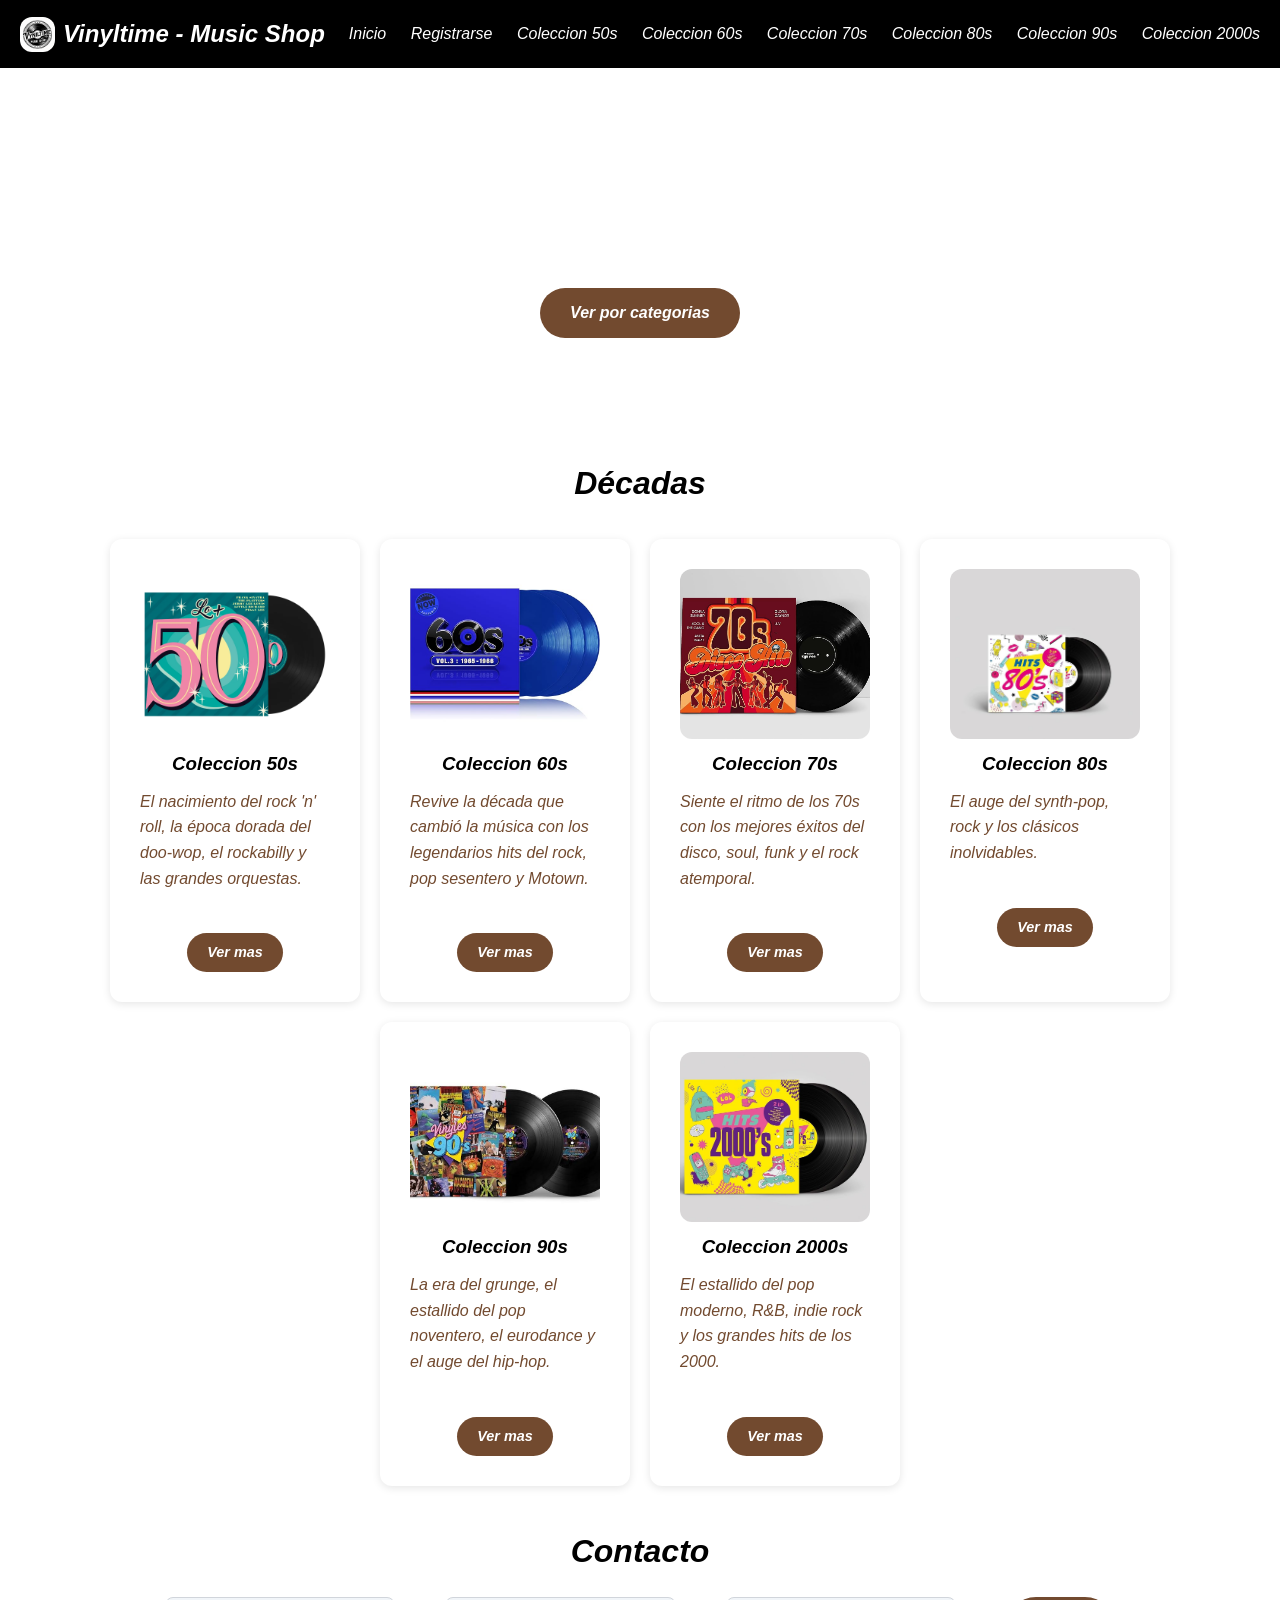
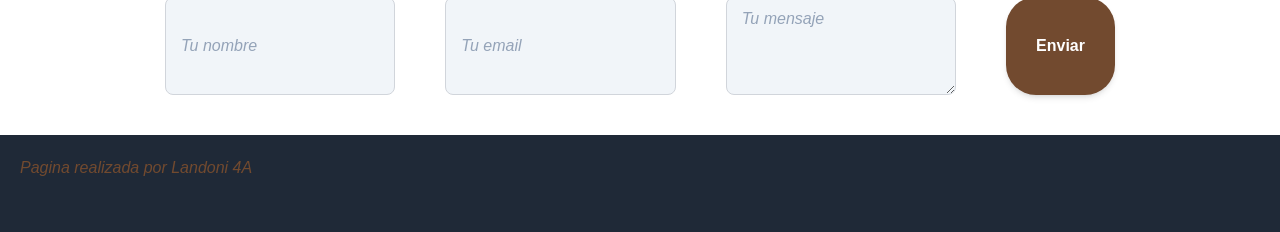
<file: index.html>
<!DOCTYPE html>
<html lang="es">
<head>
    <meta charset="UTF-8">
    <meta name="viewport" content="width=device-width, initial-scale=1.0">
    <title>Vinyltime - Music Shop</title>
    <link rel="stylesheet" href="Styles.css">
</head>
<body>

    <header class="header">
        <h1><img src="img/logo.jpg" alt="Logo"> Vinyltime - Music Shop</h1>
        <input type="checkbox" id="menu-toggle">
        <label for="menu-toggle" class="menu-icon">&#9776;</label>
        <nav class="nav">
            <a href="index.html">Inicio</a>
            <a href="Registrarse.html">Registrarse</a>
            <a href="Coleccion 50s.html">Coleccion 50s</a>
            <a href="Coleccion 60s.html">Coleccion 60s</a>
            <a href="Coleccion 70s.html">Coleccion 70s</a>
            <a href="Coleccion 80s.html">Coleccion 80s</a>
            <a href="Coleccion 90s.html">Coleccion 90s</a>
            <a href="Coleccion 2000s.html">Coleccion 2000s</a>
        </nav>
    </header>

    <section class="hero">
        <h2>Vinyltime</h2>
        <p>Tienda de vinilos. Musica a todas horas, sin importar el formato.</p>
        <a href="#servicios" class="btn">Ver por categorias</a>
    </section>

    <section class="servicios" id="servicios">
        <h2>Décadas</h2>
        <div class="tarjetas">
            <div class="tarjeta">
                <img src="img/50s.jpg" alt="Coleccion 50s">
                <h3>Coleccion 50s</h3>
                <p>El nacimiento del rock 'n' roll, la época dorada del doo-wop, el rockabilly y las grandes orquestas.</p>
                <a href="Coleccion 50s.html" class="btn" style="margin-top:10px; padding: 8px 20px; font-size: 0.9rem;">Ver mas</a>
            </div>
            <div class="tarjeta">
                <img src="img/60s.jpg" alt="Coleccion 60s">
                <h3>Coleccion 60s</h3>
                <p>Revive la década que cambió la música con los legendarios hits del rock, pop sesentero y Motown.</p>
                <a href="Coleccion 60s.html" class="btn" style="margin-top:10px; padding: 8px 20px; font-size: 0.9rem;">Ver mas</a>
            </div>
            <div class="tarjeta">
                <img src="img/70s.jpg" alt="Coleccion 70s">
                <h3>Coleccion 70s</h3>
                <p>Siente el ritmo de los 70s con los mejores éxitos del disco, soul, funk y el rock atemporal.</p>
                <a href="Coleccion 70s.html" class="btn" style="margin-top:10px; padding: 8px 20px; font-size: 0.9rem;">Ver mas</a>
            </div>
            <div class="tarjeta">
                <img src="img/80s.jpg" alt=Coleccion 80s">
                <h3>Coleccion 80s</h3>
                <p>El auge del synth-pop, rock y los clásicos inolvidables.</p>
                <a href="Coleccion 80s.html" class="btn" style="margin-top:10px; padding: 8px 20px; font-size: 0.9rem;">Ver mas</a>
            </div>
            <div class="tarjeta">
                <img src="img/90s.jpg" alt="Coleccion 90s">
                <h3>Coleccion 90s</h3>
                <p>La era del grunge, el estallido del pop noventero, el eurodance y el auge del hip-hop.</p>
                <a href="Coleccion 90s.html" class="btn" style="margin-top:10px; padding: 8px 20px; font-size: 0.9rem;">Ver mas</a>
            </div>
            <div class="tarjeta">
                <img src="img/2000s.jpg" alt="Coleccion 2000s">
                <h3>Coleccion 2000s</h3>
                <p>El estallido del pop moderno, R&B, indie rock y los grandes hits de los 2000.</p>
                <a href="Coleccion 2000s.html" class="btn" style="margin-top:10px; padding: 8px 20px; font-size: 0.9rem;">Ver mas</a>
            </div>
        </div>
    </section>

    <section class="contacto">
        <h2>Contacto</h2>
        <form>
            <input type="text" placeholder="Tu nombre" required>
            <input type="email" placeholder="Tu email" required>
            <textarea rows="4" placeholder="Tu mensaje" required></textarea>
            <button type="submit" class="btn">Enviar</button>
        </form>
    </section>

    <footer class="footer">
        <p>Pagina realizada por Landoni 4A</p>
    </footer>

</body>
</html>
</file>
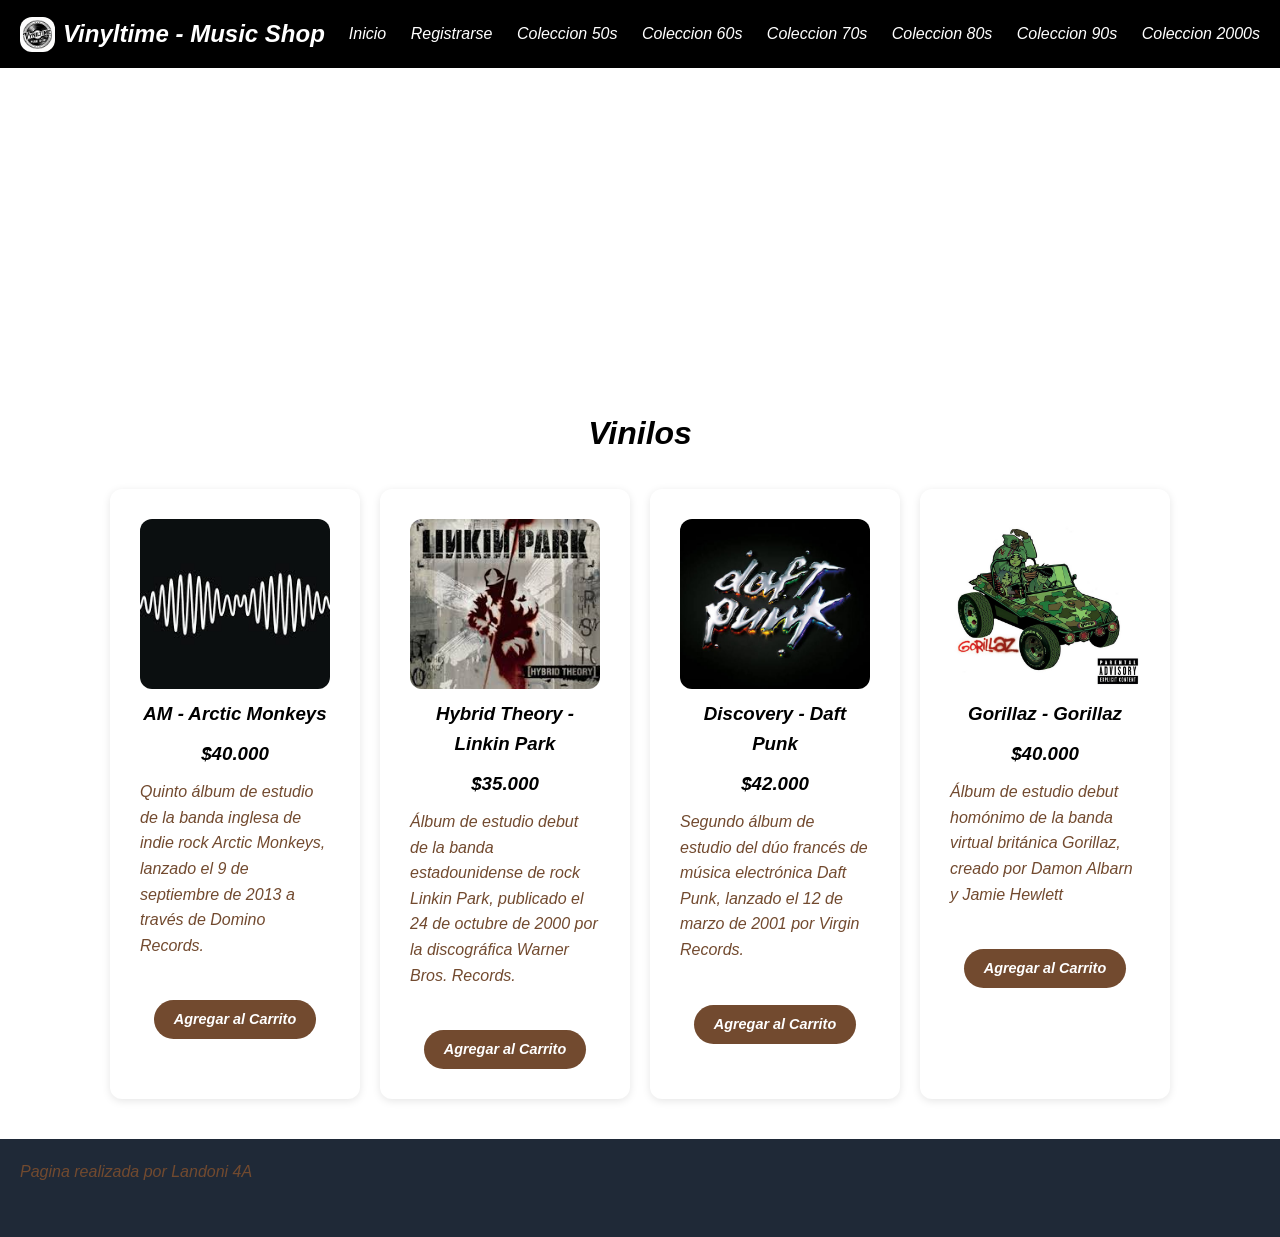
<file: Coleccion 2000s.html>
<!DOCTYPE html>
<html lang="es">
<head>
    <meta charset="UTF-8">
    <meta name="viewport" content="width=device-width, initial-scale=1.0">
    <title>Coleccion 2000s</title>
    <link rel="stylesheet" href="Styles.css">
</head>
<body>
<header class="header">
        <h1><img src="img/logo.jpg" alt="Logo"> Vinyltime - Music Shop</h1>
        <input type="checkbox" id="menu-toggle">
        <label for="menu-toggle" class="menu-icon">&#9776;</label>
        <nav class="nav">
            <a href="index.html">Inicio</a>
            <a href="Registrarse.html">Registrarse</a>
            <a href="Coleccion 50s.html">Coleccion 50s</a>
            <a href="Coleccion 60s.html">Coleccion 60s</a>
            <a href="Coleccion 70s.html">Coleccion 70s</a>
            <a href="Coleccion 80s.html">Coleccion 80s</a>
            <a href="Coleccion 90s.html">Coleccion 90s</a>
            <a href="Coleccion 2000s.html">Coleccion 2000s</a>
        </nav>
    </header>

    <section class="hero">
        <h2>Vinilos de los 2000s</h2>
        <p>La banda sonora del cambio de milenio: ritmos pegajosos, cultura pop pura y grandes producciones de estudio.</p>
    </section>

    <section class="servicios">
        <h2>Vinilos</h2>
        <div class="tarjetas">
            <div class="tarjeta">
                <img src="img/arctic monkeys.jpg" alt="AM - Arctic Monkeys">
                <h3>AM - Arctic Monkeys</h3>
                <h3>$40.000</h3>
                <p>Quinto álbum de estudio de la banda inglesa de indie rock Arctic Monkeys, lanzado el 9 de septiembre de 2013 a través de Domino Records.</p>
                <a href="Registrarse.html" class="btn" style="margin-top:10px; padding: 8px 20px; font-size: 0.9rem;">Agregar al Carrito</a>
                
            </div>
            
            <div class="tarjeta">
                <img src="img/linkin park.jpg" alt="Hybrid Theory - Linkin Park">
                <h3>Hybrid Theory - Linkin Park</h3>
                <h3>$35.000</h3>
                <p>Álbum de estudio debut de la banda estadounidense de rock Linkin Park, publicado el 24 de octubre de 2000 por la discográfica Warner Bros. Records.</p>
                <a href="Registrarse.html" class="btn" style="margin-top:10px; padding: 8px 20px; font-size: 0.9rem;">Agregar al Carrito</a>
            </div>
            <div class="tarjeta">
                <img src="img/daft punk.jpg" alt="Discovery - Daft Punk">
                <h3>Discovery - Daft Punk </h3>
                <h3>$42.000</h3>
                <p>Segundo álbum de estudio del dúo francés de música electrónica Daft Punk, lanzado el 12 de marzo de 2001 por Virgin Records.</p>
                <a href="Registrarse.html" class="btn" style="margin-top:10px; padding: 8px 20px; font-size: 0.9rem;">Agregar al Carrito</a>
            </div>
            <div class="tarjeta">
                <img src="img/gorillaz.jpg" alt="Gorillaz - Gorillaz">
                <h3>Gorillaz - Gorillaz</h3>
                <h3>$40.000</h3>
                <p>Álbum de estudio debut homónimo de la banda virtual británica Gorillaz, creado por Damon Albarn y Jamie Hewlett</p>
                <a href="Registrarse.html" class="btn" style="margin-top:10px; padding: 8px 20px; font-size: 0.9rem;">Agregar al Carrito</a>
            </div>
        </div>
    </section>

    <footer class="footer"><p>Pagina realizada por Landoni 4A</p></footer>
</body>
</html>
</file>
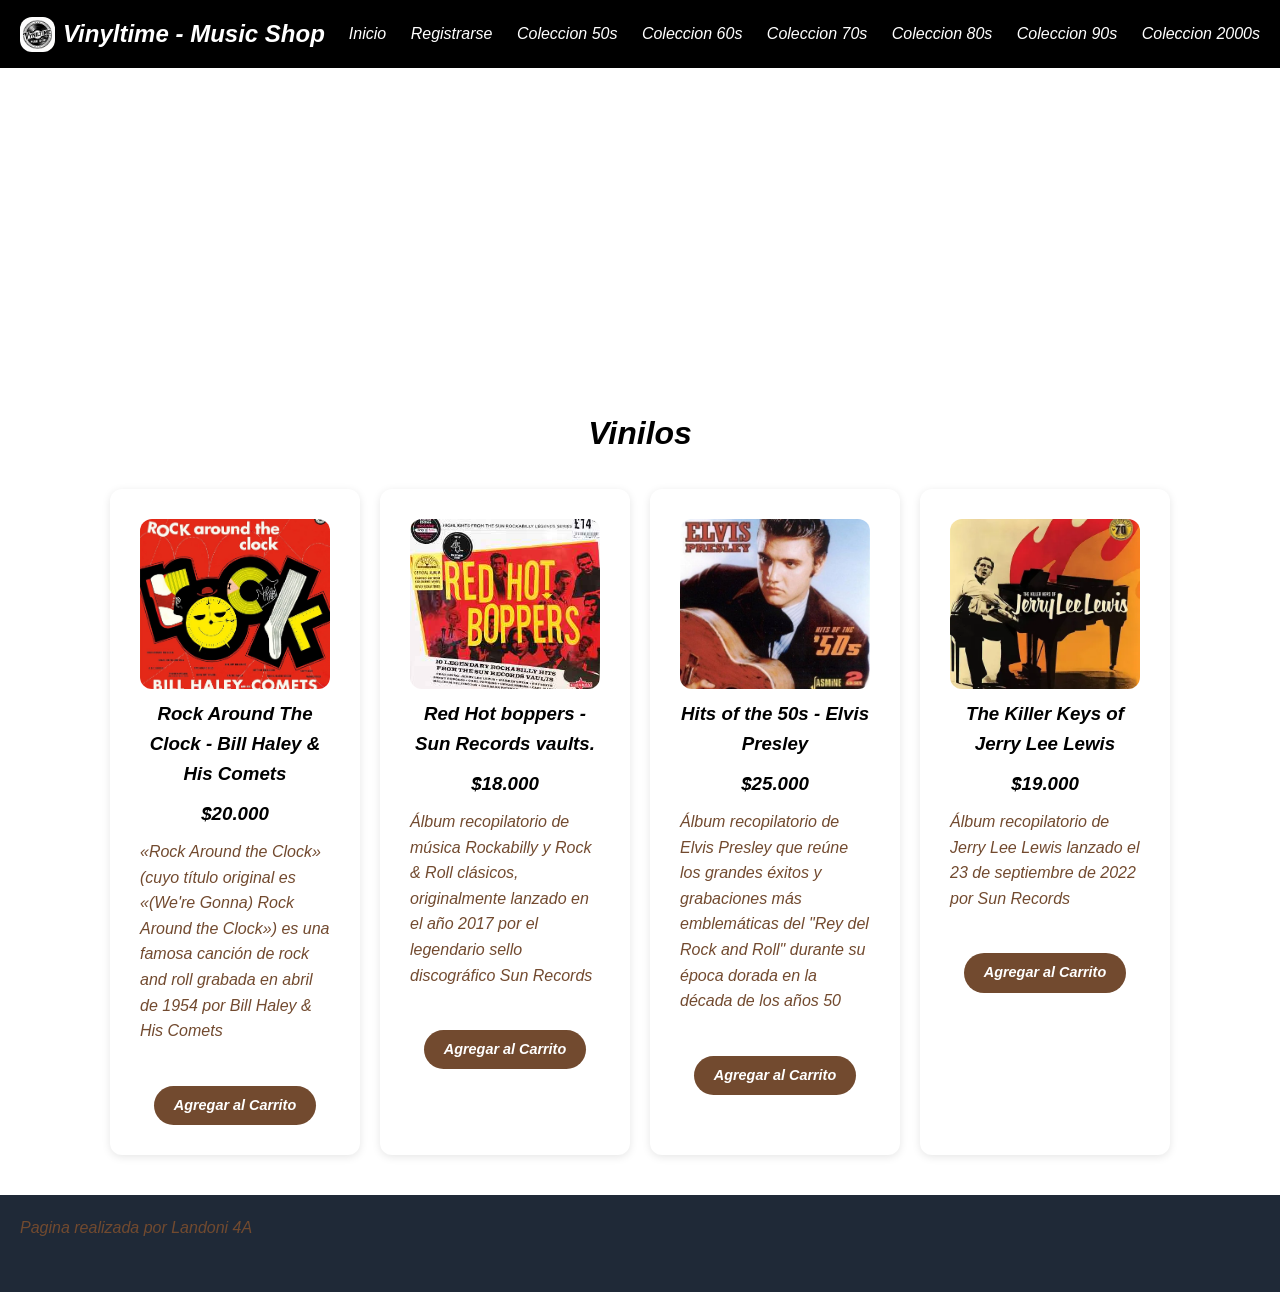
<file: Coleccion 50s.html>
<!DOCTYPE html>
<html lang="es">
<head>
    <meta charset="UTF-8">
    <meta name="viewport" content="width=device-width, initial-scale=1.0">
    <title>Coleccion 50s</title>
    <link rel="stylesheet" href="Styles.css">
</head>
<body>
<header class="header">
        <h1><img src="img/logo.jpg" alt="Logo"> Vinyltime - Music Shop</h1>
        <input type="checkbox" id="menu-toggle">
        <label for="menu-toggle" class="menu-icon">&#9776;</label>
        <nav class="nav">
            <a href="index.html">Inicio</a>
            <a href="Registrarse.html">Registrarse</a>
            <a href="Coleccion 50s.html">Coleccion 50s</a>
            <a href="Coleccion 60s.html">Coleccion 60s</a>
            <a href="Coleccion 70s.html">Coleccion 70s</a>
            <a href="Coleccion 80s.html">Coleccion 80s</a>
            <a href="Coleccion 90s.html">Coleccion 90s</a>
            <a href="Coleccion 2000s.html">Coleccion 2000s</a>
        </nav>
    </header>

    <section class="hero">
        <h2>Vinilos de los 50s</h2>
        <p>Del shellac al vinilo.</p>
    </section>

    <section class="servicios">
        <h2>Vinilos</h2>
        <div class="tarjetas">
            <div class="tarjeta">
                <img src="img/rock around the clock.jpg" alt="Rock Around The Clock - Bill Haley & His Comets">
                <h3>Rock Around The Clock - Bill Haley & His Comets</h3>
                <h3>$20.000</h3>
                <p>«Rock Around the Clock» (cuyo título original es «(We're Gonna) Rock Around the Clock») es una famosa canción de rock and roll grabada en abril de 1954 por Bill Haley & His Comets</p>
                <a href="Registrarse.html" class="btn" style="margin-top:10px; padding: 8px 20px; font-size: 0.9rem;">Agregar al Carrito</a>
            </div>
            <div class="tarjeta">
                <img src="img/red hot boppers.jpg" alt="Red Hot Boppers - Sun Records vaults">
                <h3>Red Hot boppers - Sun Records vaults.</h3>
                <h3>$18.000</h3>
                <p>Álbum recopilatorio de música Rockabilly y Rock & Roll clásicos, originalmente lanzado en el año 2017 por el legendario sello discográfico Sun Records</p>
                <a href="Registrarse.html" class="btn" style="margin-top:10px; padding: 8px 20px; font-size: 0.9rem;">Agregar al Carrito</a>
            </div>
            <div class="tarjeta">
                <img src="img/elvis presley.jpg" alt="Hits of the 50s - Elvis Presley">
                <h3>Hits of the 50s - Elvis Presley </h3>
                <h3>$25.000</h3>
                <p>Álbum recopilatorio de Elvis Presley que reúne los grandes éxitos y grabaciones más emblemáticas del "Rey del Rock and Roll" durante su época dorada en la década de los años 50</p>
                <a href="Registrarse.html" class="btn" style="margin-top:10px; padding: 8px 20px; font-size: 0.9rem;">Agregar al Carrito</a>
            </div>
            <div class="tarjeta">
                <img src="img/jerry lee lewis.jpg" alt="Jerry Lee Lewis">
                <h3>The Killer Keys of Jerry Lee Lewis</h3>
                <h3>$19.000</h3>
                <p>Álbum recopilatorio de Jerry Lee Lewis lanzado el 23 de septiembre de 2022 por Sun Records</p>
                <a href="Registrarse.html" class="btn" style="margin-top:10px; padding: 8px 20px; font-size: 0.9rem;">Agregar al Carrito</a>
            </div>
        </div>
    </section>

    <footer class="footer"><p>Pagina realizada por Landoni 4A</p></footer>
</body>
</html>
</file>
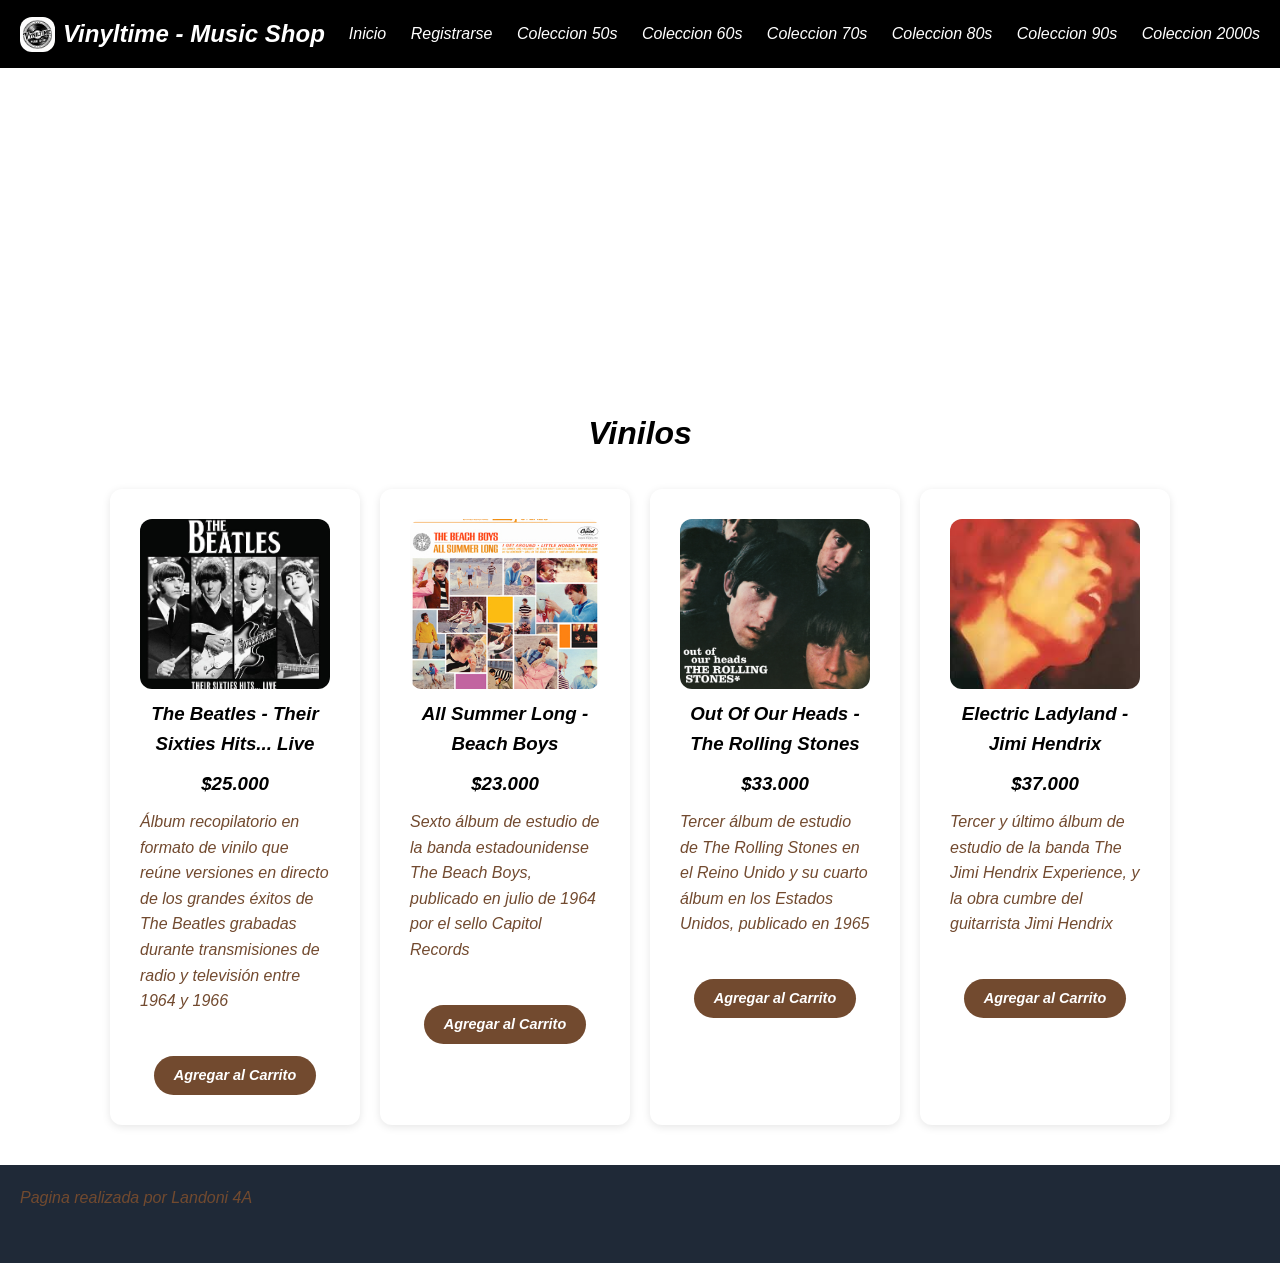
<file: Coleccion 60s.html>
<!DOCTYPE html>
<html lang="es">
<head>
    <meta charset="UTF-8">
    <meta name="viewport" content="width=device-width, initial-scale=1.0">
    <title>Coleccion 60s</title>
    <link rel="stylesheet" href="Styles.css">
</head>
<body>
<header class="header">
        <h1><img src="img/logo.jpg" alt="Logo"> Vinyltime - Music Shop</h1>
        <input type="checkbox" id="menu-toggle">
        <label for="menu-toggle" class="menu-icon">&#9776;</label>
        <nav class="nav">
            <a href="index.html">Inicio</a>
            <a href="Registrarse.html">Registrarse</a>
            <a href="Coleccion 50s.html">Coleccion 50s</a>
            <a href="Coleccion 60s.html">Coleccion 60s</a>
            <a href="Coleccion 70s.html">Coleccion 70s</a>
            <a href="Coleccion 80s.html">Coleccion 80s</a>
            <a href="Coleccion 90s.html">Coleccion 90s</a>
            <a href="Coleccion 2000s.html">Coleccion 2000s</a>
        </nav>
    </header>

    <section class="hero">
        <h2>Vinilos de los 60s</h2>
        <p>Revive la década que cambió la historia de la música con los legendarios hits del rock, pop sesentero y Motown.</p>
    </section>

    <section class="servicios">
        <h2>Vinilos</h2>
        <div class="tarjetas">
            <div class="tarjeta">
                <img src="img/beatles.jpg" alt="The Beatles - Their Sixties Hits... Live">
                <h3>The Beatles - Their Sixties Hits... Live</h3>
                <h3>$25.000</h3>
                <p>Álbum recopilatorio en formato de vinilo que reúne versiones en directo de los grandes éxitos de The Beatles grabadas durante transmisiones de radio y televisión entre 1964 y 1966</p>
                <a href="Registrarse.html" class="btn" style="margin-top:10px; padding: 8px 20px; font-size: 0.9rem;">Agregar al Carrito</a>
            </div>
            <div class="tarjeta">
                <img src="img/beach boys.jpg" alt="All Summer Long - Beach Boys">
                <h3>All Summer Long - Beach Boys</h3>
                <h3>$23.000</h3>
                <p>Sexto álbum de estudio de la banda estadounidense The Beach Boys, publicado en julio de 1964 por el sello Capitol Records</p>
                <a href="Registrarse.html" class="btn" style="margin-top:10px; padding: 8px 20px; font-size: 0.9rem;">Agregar al Carrito</a>
            </div>
            <div class="tarjeta">
                <img src="img/TheRollingStones.jpg" alt="Out Of Our Heads - The Rolling Stones">
                <h3>Out Of Our Heads - The Rolling Stones </h3>
                <h3>$33.000</h3>
                <p>Tercer álbum de estudio de The Rolling Stones en el Reino Unido y su cuarto álbum en los Estados Unidos, publicado en 1965</p>
                <a href="Registrarse.html" class="btn" style="margin-top:10px; padding: 8px 20px; font-size: 0.9rem;">Agregar al Carrito</a>
            </div>
            <div class="tarjeta">
                <img src="img/jimi hendrix.jpg" alt="Electric Ladyland - Jimi Hendrix">
                <h3>Electric Ladyland - Jimi Hendrix</h3>
                <h3>$37.000</h3>
                <p>Tercer y último álbum de estudio de la banda The Jimi Hendrix Experience, y la obra cumbre del guitarrista Jimi Hendrix</p>
                <a href="Registrarse.html" class="btn" style="margin-top:10px; padding: 8px 20px; font-size: 0.9rem;">Agregar al Carrito</a>
            </div>
        </div>
    </section>

    <footer class="footer"><p>Pagina realizada por Landoni 4A</p></footer>
</body>
</html>
</file>
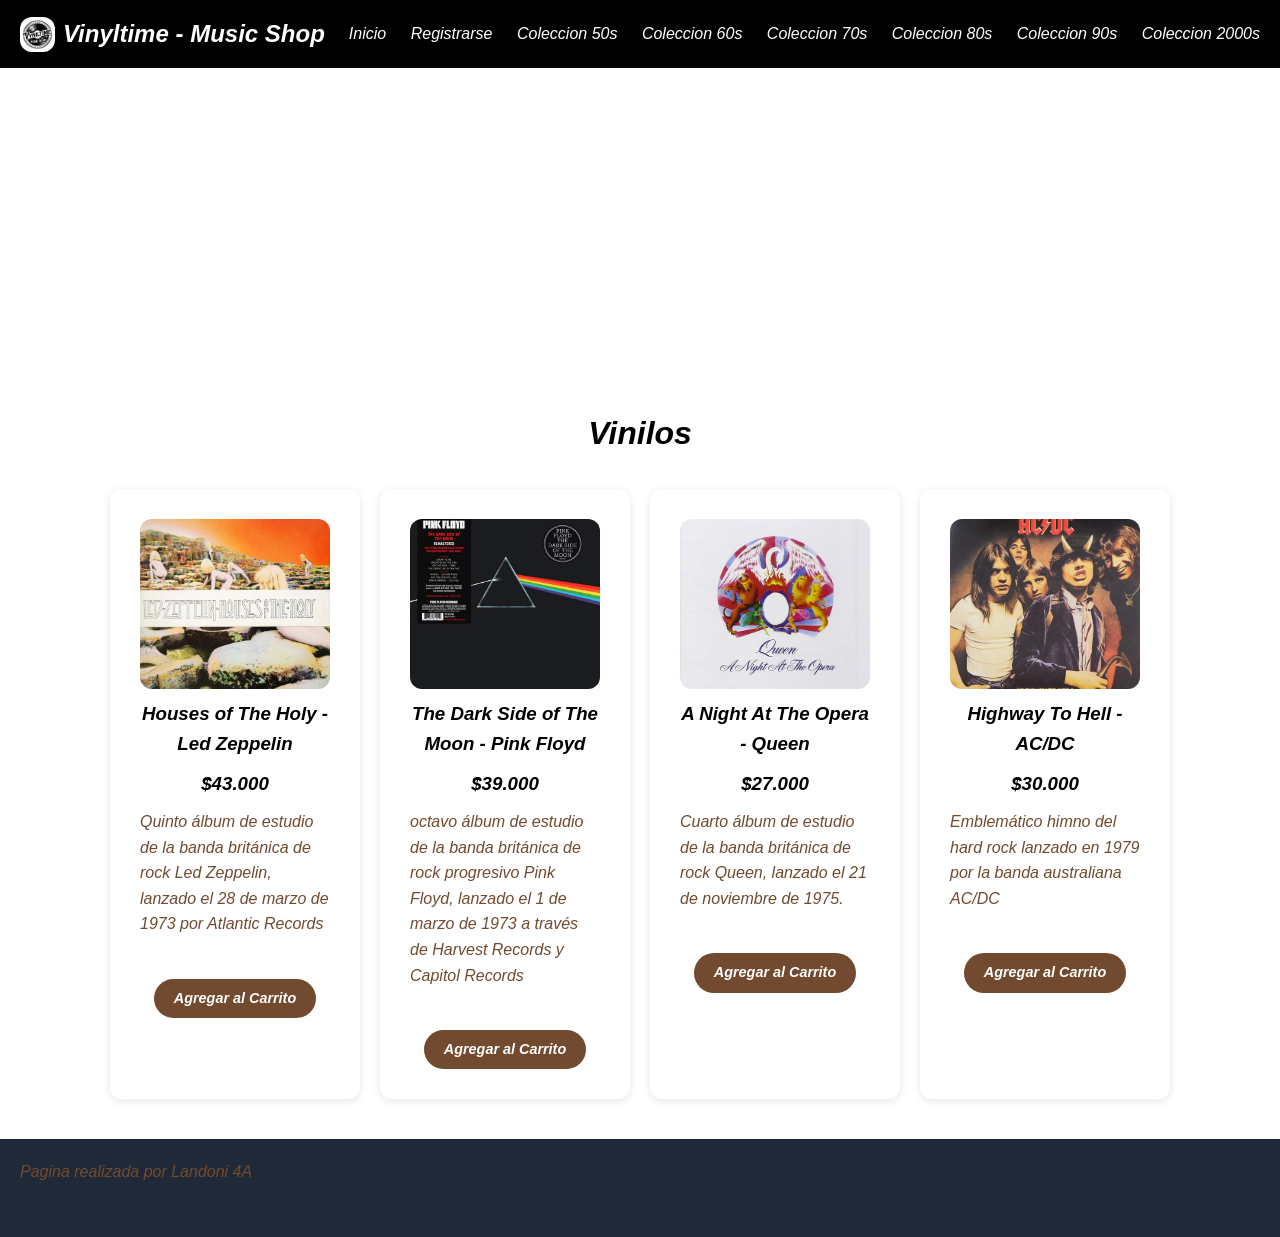
<file: Coleccion 70s.html>
<!DOCTYPE html>
<html lang="es">
<head>
    <meta charset="UTF-8">
    <meta name="viewport" content="width=device-width, initial-scale=1.0">
    <title>Coleccion 70s</title>
    <link rel="stylesheet" href="Styles.css">
</head>
<body>
<header class="header">
        <h1><img src="img/logo.jpg" alt="Logo"> Vinyltime - Music Shop</h1>
        <input type="checkbox" id="menu-toggle">
        <label for="menu-toggle" class="menu-icon">&#9776;</label>
        <nav class="nav">
            <a href="index.html">Inicio</a>
            <a href="Registrarse.html">Registrarse</a>
            <a href="Coleccion 50s.html">Coleccion 50s</a>
            <a href="Coleccion 60s.html">Coleccion 60s</a>
            <a href="Coleccion 70s.html">Coleccion 70s</a>
            <a href="Coleccion 80s.html">Coleccion 80s</a>
            <a href="Coleccion 90s.html">Coleccion 90s</a>
            <a href="Coleccion 2000s.html">Coleccion 2000s</a>
        </nav>
    </header>

    <section class="hero">
        <h2>Vinilos de los 70s</h2>
        <p>La época dorada del disco, el funk vibrante y el nacimiento del rock clásico.</p>
    </section>

    <section class="servicios">
        <h2>Vinilos</h2>
        <div class="tarjetas">
            <div class="tarjeta">
                <img src="img/led zeppelin.jpg" alt="Houses of The Holy - Led Zeppelin">
                <h3>Houses of The Holy - Led Zeppelin</h3>
                <h3>$43.000</h3>
                <p>Quinto álbum de estudio de la banda británica de rock Led Zeppelin, lanzado el 28 de marzo de 1973 por Atlantic Records</p>
                <a href="Registrarse.html" class="btn" style="margin-top:10px; padding: 8px 20px; font-size: 0.9rem;">Agregar al Carrito</a>
            </div>
            <div class="tarjeta">
                <img src="img/pink floyd.jpg" alt="The Dark Side of The Moon - Pink Floyd">
                <h3>The Dark Side of The Moon - Pink Floyd</h3>
                <h3>$39.000</h3>
                <p>octavo álbum de estudio de la banda británica de rock progresivo Pink Floyd, lanzado el 1 de marzo de 1973 a través de Harvest Records y Capitol Records</p>
                <a href="Registrarse.html" class="btn" style="margin-top:10px; padding: 8px 20px; font-size: 0.9rem;">Agregar al Carrito</a>
            </div>
            <div class="tarjeta">
                <img src="img/queen.jpg" alt="A Night At The Opera - Queen">
                <h3>A Night At The Opera - Queen</h3>
                <h3>$27.000</h3>
                <p>Cuarto álbum de estudio de la banda británica de rock Queen, lanzado el 21 de noviembre de 1975.</p>
                <a href="Registrarse.html" class="btn" style="margin-top:10px; padding: 8px 20px; font-size: 0.9rem;">Agregar al Carrito</a>
            </div>
            <div class="tarjeta">
                <img src="img/acdc.jpg" alt="Highway To Hell - AC/DC">
                <h3>Highway To Hell - AC/DC</h3>
                <h3>$30.000</h3>
                <p>Emblemático himno del hard rock lanzado en 1979 por la banda australiana AC/DC</p>
                <a href="Registrarse.html" class="btn" style="margin-top:10px; padding: 8px 20px; font-size: 0.9rem;">Agregar al Carrito</a>
            </div>
        </div>
    </section>

    <footer class="footer"><p>Pagina realizada por Landoni 4A</p></footer>
</body>
</html>
</file>
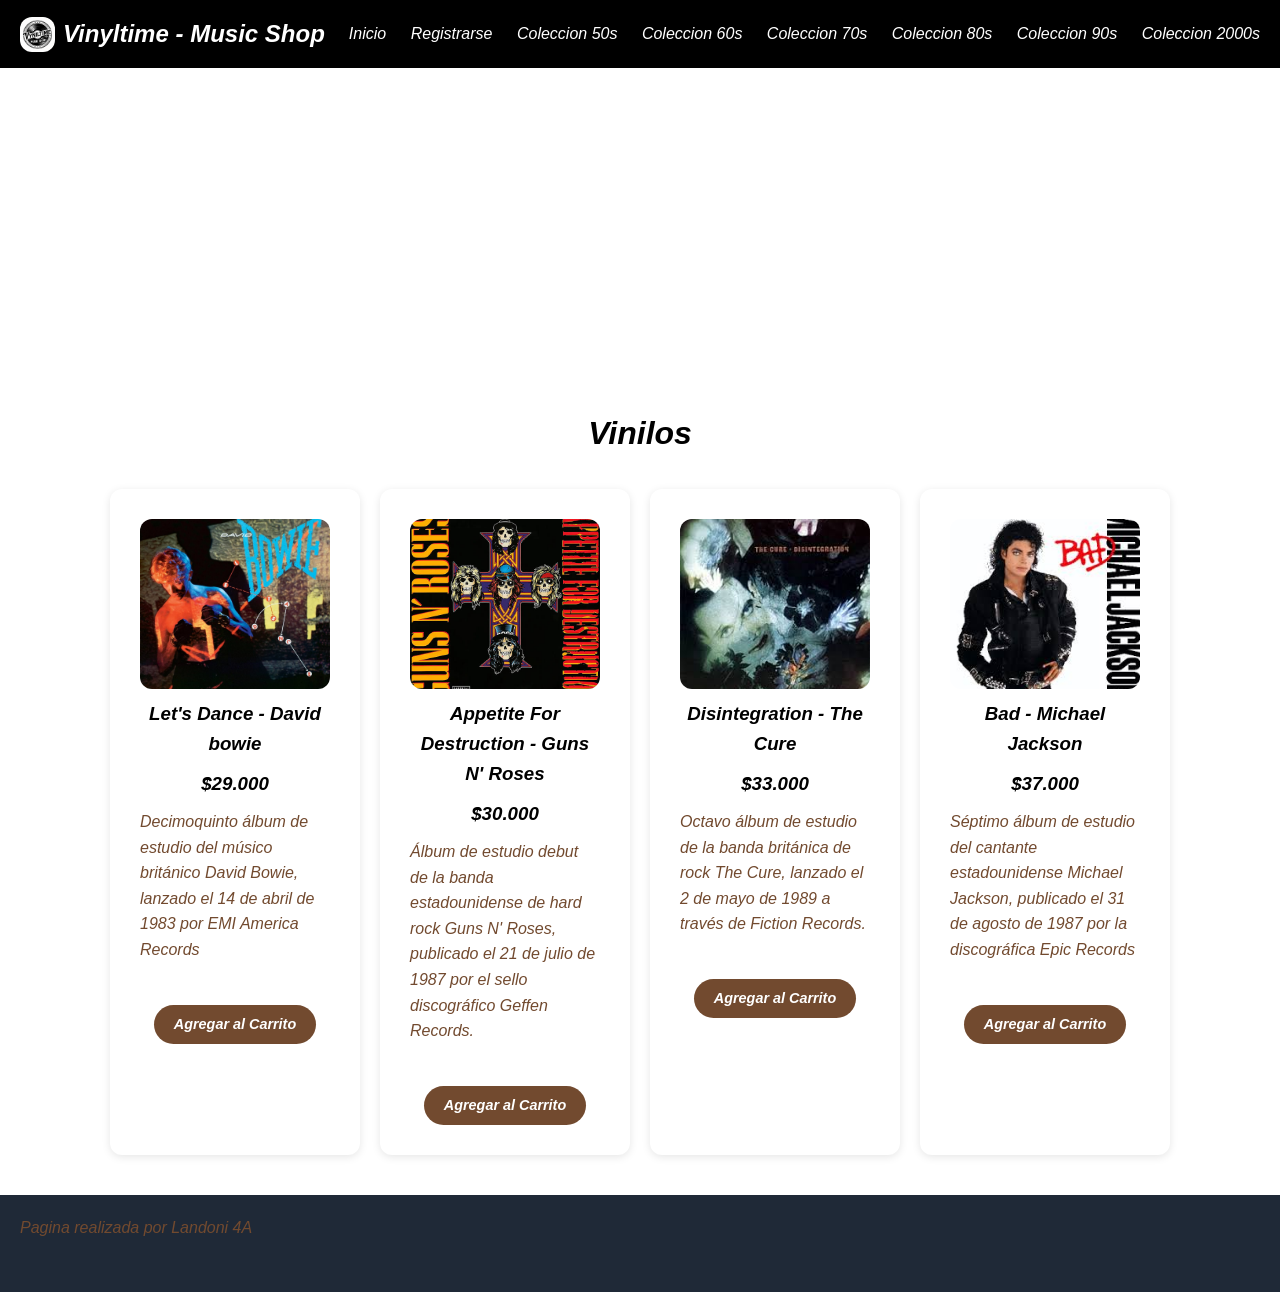
<file: Coleccion 80s.html>
<!DOCTYPE html>
<html lang="es">
<head>
    <meta charset="UTF-8">
    <meta name="viewport" content="width=device-width, initial-scale=1.0">
    <title>Coleccion 80s</title>
    <link rel="stylesheet" href="Styles.css">
</head>
<body>
<header class="header">
        <h1><img src="img/logo.jpg" alt="Logo"> Vinyltime - Music Shop</h1>
        <input type="checkbox" id="menu-toggle">
        <label for="menu-toggle" class="menu-icon">&#9776;</label>
        <nav class="nav">
            <a href="index.html">Inicio</a>
            <a href="Registrarse.html">Registrarse</a>
            <a href="Coleccion 50s.html">Coleccion 50s</a>
            <a href="Coleccion 60s.html">Coleccion 60s</a>
            <a href="Coleccion 70s.html">Coleccion 70s</a>
            <a href="Coleccion 80s.html">Coleccion 80s</a>
            <a href="Coleccion 90s.html">Coleccion 90s</a>
            <a href="Coleccion 2000s.html">Coleccion 2000s</a>
        </nav>
    </header>

    <section class="hero">
        <h2>Vinilos de los 80s</h2>
        <p>Un recorrido por los hits inolvidables, el pop icónico y la energía dorada de la década.</p>
    </section>

    <section class="servicios">
        <h2>Vinilos</h2>
        <div class="tarjetas">
            <div class="tarjeta">
                <img src="img/david bowie.jpg" alt="Let's Dance - David bowie">
                <h3>Let's Dance - David bowie</h3>
                <h3>$29.000</h3>
                <p>Decimoquinto álbum de estudio del músico británico David Bowie, lanzado el 14 de abril de 1983 por EMI America Records</p>
                <a href="Registrarse.html" class="btn" style="margin-top:10px; padding: 8px 20px; font-size: 0.9rem;">Agregar al Carrito</a>
            </div>
            <div class="tarjeta">
                <img src="img/guns and roses.jpg" alt="Appetite For Destruction - Guns N' Roses">
                <h3>Appetite For Destruction - Guns N' Roses</h3>
                <h3>$30.000</h3>
                <p>Álbum de estudio debut de la banda estadounidense de hard rock Guns N' Roses, publicado el 21 de julio de 1987 por el sello discográfico Geffen Records.</p>
                <a href="Registrarse.html" class="btn" style="margin-top:10px; padding: 8px 20px; font-size: 0.9rem;">Agregar al Carrito</a>
            </div>
            <div class="tarjeta">
                <img src="img/the cure.jpg" alt="Disintegration - The Cure">
                <h3>Disintegration - The Cure </h3>
                <h3>$33.000</h3>
                <p>Octavo álbum de estudio de la banda británica de rock The Cure, lanzado el 2 de mayo de 1989 a través de Fiction Records.</p>
                <a href="Registrarse.html" class="btn" style="margin-top:10px; padding: 8px 20px; font-size: 0.9rem;">Agregar al Carrito</a>
            </div>
            <div class="tarjeta">
                <img src="img/michael jackson.jpg" alt="Bad - Michael Jackson">
                <h3>Bad - Michael Jackson</h3>
                <h3>$37.000</h3>
                <p>Séptimo álbum de estudio del cantante estadounidense Michael Jackson, publicado el 31 de agosto de 1987 por la discográfica Epic Records</p>
                <a href="Registrarse.html" class="btn" style="margin-top:10px; padding: 8px 20px; font-size: 0.9rem;">Agregar al Carrito</a>
            </div>
        </div>
    </section>

    <footer class="footer"><p>Pagina realizada por Landoni 4A</p></footer>
</body>
</html>
</file>
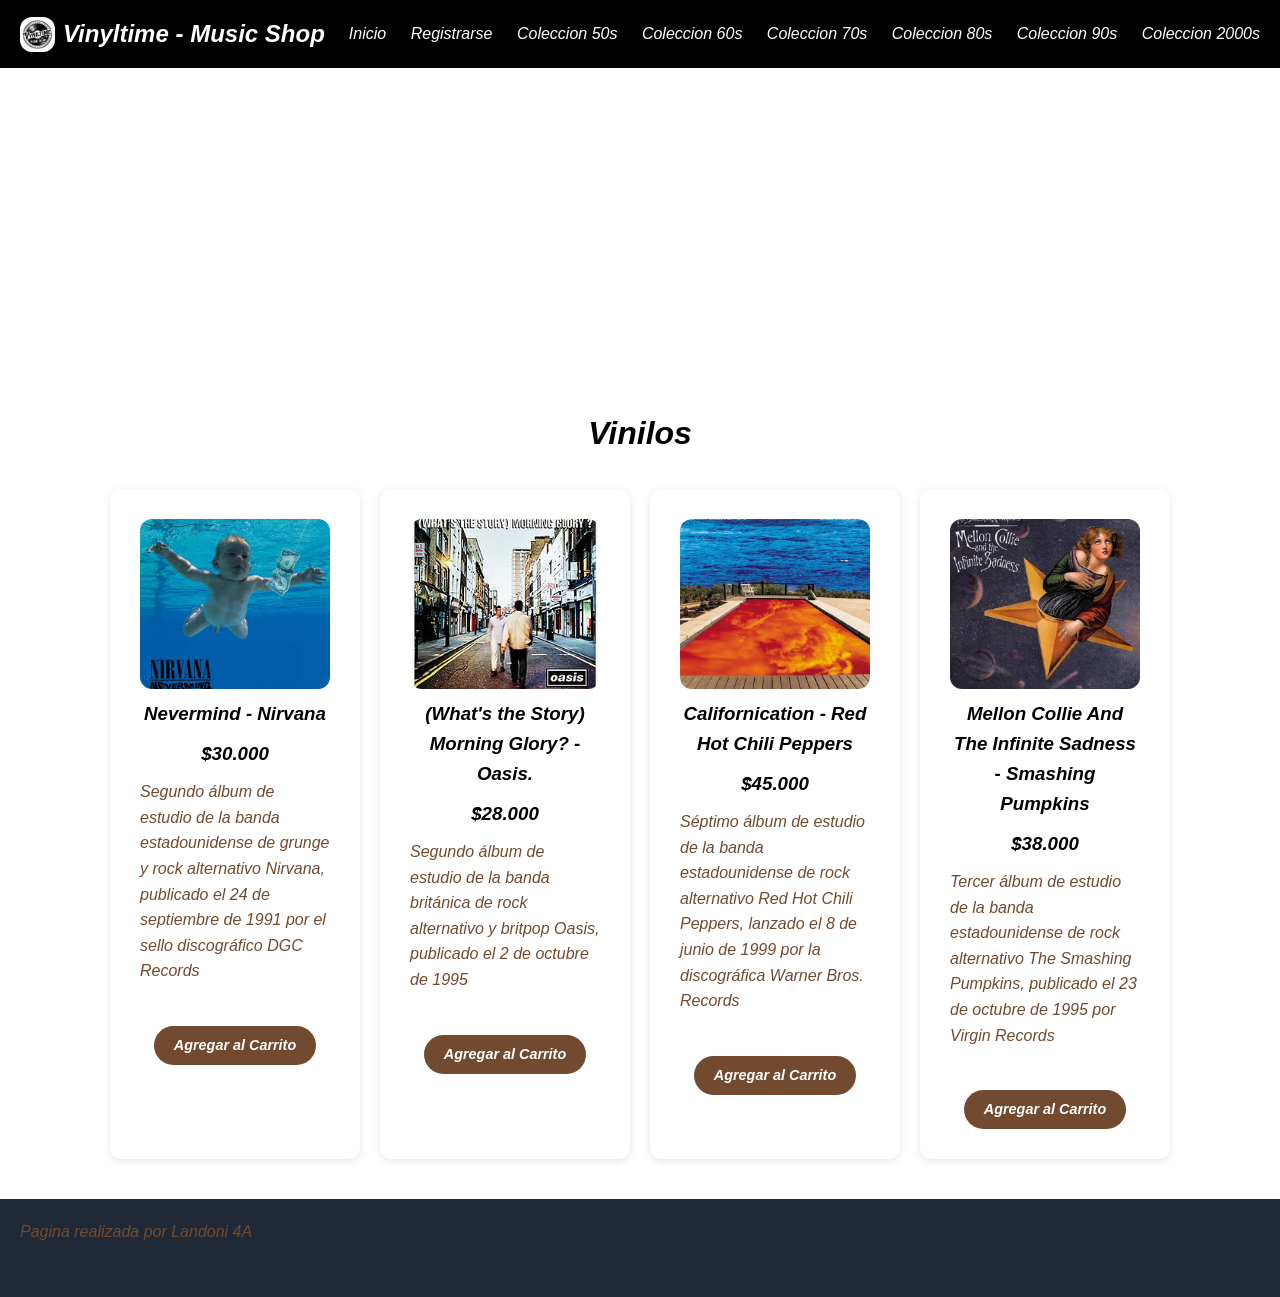
<file: Coleccion 90s.html>
<!DOCTYPE html>
<html lang="es">
<head>
    <meta charset="UTF-8">
    <meta name="viewport" content="width=device-width, initial-scale=1.0">
    <title>Coleccion 90s</title>
    <link rel="stylesheet" href="Styles.css">
</head>
<body>
<header class="header">
        <h1><img src="img/logo.jpg" alt="Logo"> Vinyltime - Music Shop</h1>
        <input type="checkbox" id="menu-toggle">
        <label for="menu-toggle" class="menu-icon">&#9776;</label>
        <nav class="nav">
            <a href="index.html">Inicio</a>
            <a href="Registrarse.html">Registrarse</a>
            <a href="Coleccion 50s.html">Coleccion 50s</a>
            <a href="Coleccion 60s.html">Coleccion 60s</a>
            <a href="Coleccion 70s.html">Coleccion 70s</a>
            <a href="Coleccion 80s.html">Coleccion 80s</a>
            <a href="Coleccion 90s.html">Coleccion 90s</a>
            <a href="Coleccion 2000s.html">Coleccion 2000s</a>
        </nav>
    </header>

    <section class="hero">
        <h2>Vinilos de los 90s</h2>
        <p>De la cultura rave al rock alternativo: el ritmo inconfundible del fin de siglo.</p>
    </section>

    <section class="servicios">
        <h2>Vinilos</h2>
        <div class="tarjetas">
            <div class="tarjeta">
                <img src="img/nirvana.jpg" alt="Nevermind - Nirvana">
                <h3>Nevermind - Nirvana</h3>
                <h3>$30.000</h3>
                <p>Segundo álbum de estudio de la banda estadounidense de grunge y rock alternativo Nirvana, publicado el 24 de septiembre de 1991 por el sello discográfico DGC Records</p>
                <a href="Registrarse.html" class="btn" style="margin-top:10px; padding: 8px 20px; font-size: 0.9rem;">Agregar al Carrito</a>
            </div>
            <div class="tarjeta">
                <img src="img/oasis.jpg" alt="(What's the Story) Morning Glory? - Oasis">
                <h3>(What's the Story) Morning Glory? - Oasis.</h3>
                <h3>$28.000</h3>
                <p>Segundo álbum de estudio de la banda británica de rock alternativo y britpop Oasis, publicado el 2 de octubre de 1995</p>
                <a href="Registrarse.html" class="btn" style="margin-top:10px; padding: 8px 20px; font-size: 0.9rem;">Agregar al Carrito</a>
            </div>
            <div class="tarjeta">
                <img src="img/red hot chili peppers.jpg" alt="Californication - Red Hot Chili Peppers">
                <h3>Californication - Red Hot Chili Peppers</h3>
                <h3>$45.000</h3>
                <p>Séptimo álbum de estudio de la banda estadounidense de rock alternativo Red Hot Chili Peppers, lanzado el 8 de junio de 1999 por la discográfica Warner Bros. Records</p>
                <a href="Registrarse.html" class="btn" style="margin-top:10px; padding: 8px 20px; font-size: 0.9rem;">Agregar al Carrito</a>
            </div>
            <div class="tarjeta">
                <img src="img/Smashing Pumpkins.jpg" alt="Mellon Collie And The Infinite Sadness - Smashing Pumpkins">
                <h3>Mellon Collie And The Infinite Sadness - Smashing Pumpkins</h3>
                <h3>$38.000</h3>
                <p>Tercer álbum de estudio de la banda estadounidense de rock alternativo The Smashing Pumpkins, publicado el 23 de octubre de 1995 por Virgin Records</p>
                <a href="Registrarse.html" class="btn" style="margin-top:10px; padding: 8px 20px; font-size: 0.9rem;">Agregar al Carrito</a>
            </div>
        </div>
    </section>

    <footer class="footer"><p>Pagina realizada por Landoni 4A</p></footer>
</body>
</html>
</file>
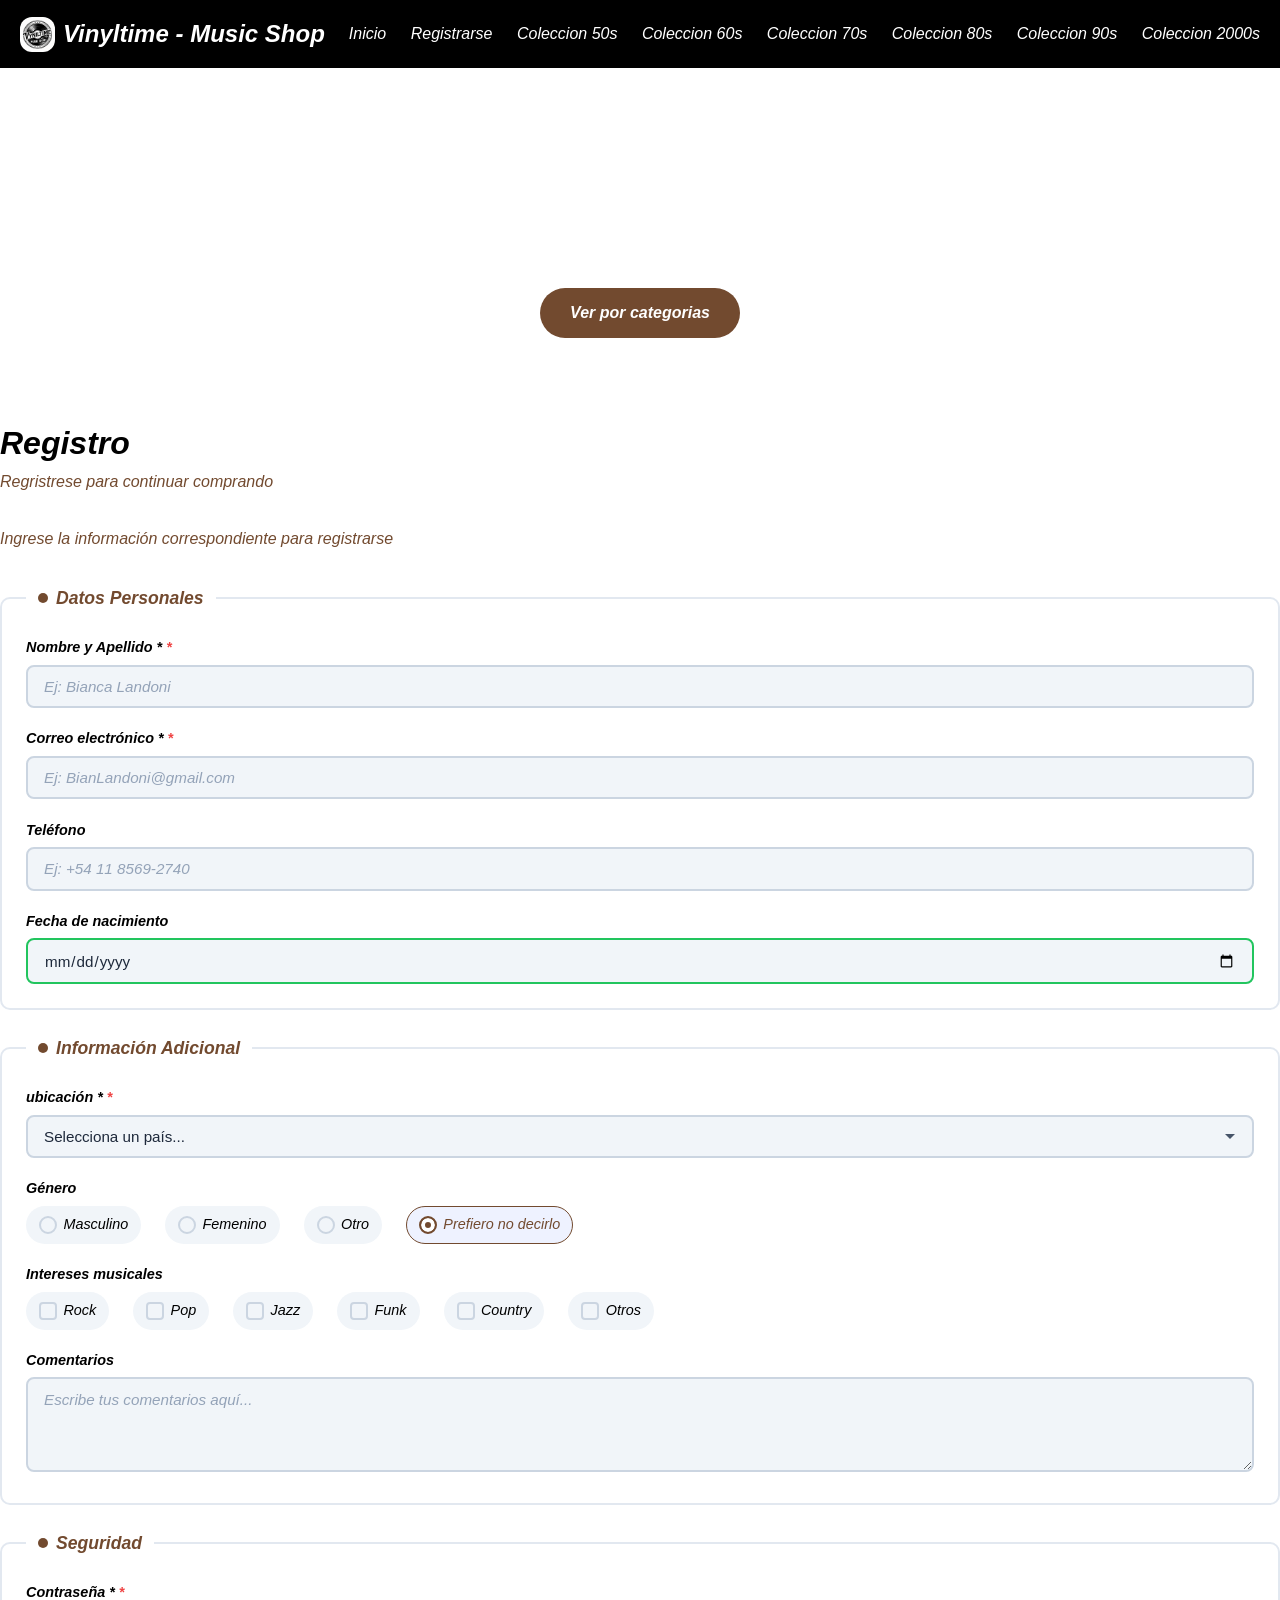
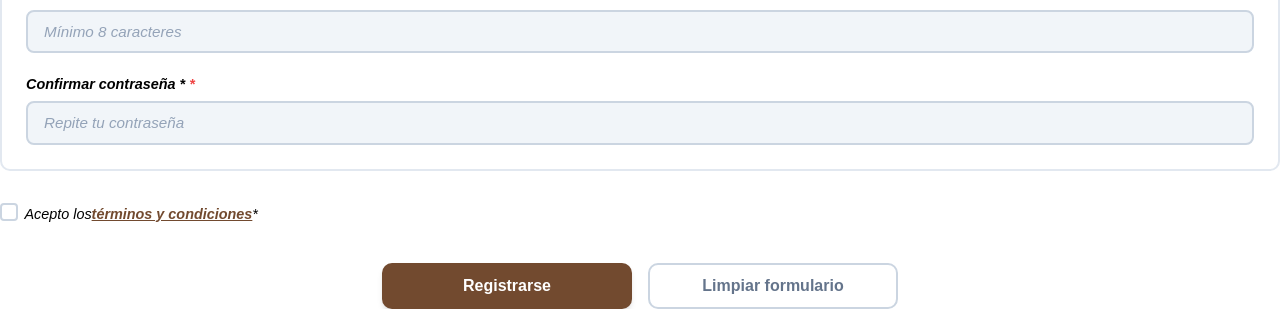
<file: Registrarse.html>
<!DOCTYPE html>
<html lang="es">
<head>
    <meta charset="UTF-8">
    <meta name="viewport" content="width=device-width, initial-scale=1.0">
    <title>Vinyltime - Music Shop</title>
    <link rel="stylesheet" href="Styles.css">
</head>
<body>

    <header class="header">
        <h1><img src="img/logo.jpg" alt="Logo"> Vinyltime - Music Shop</h1>
        <input type="checkbox" id="menu-toggle">
        <label for="menu-toggle" class="menu-icon">&#9776;</label>
        <nav class="nav">
            <a href="index.html">Inicio</a>
            <a href="Registrarse.html">Registrarse</a>
            <a href="Coleccion 50s.html">Coleccion 50s</a>
            <a href="Coleccion 60s.html">Coleccion 60s</a>
            <a href="Coleccion 70s.html">Coleccion 70s</a>
            <a href="Coleccion 80s.html">Coleccion 80s</a>
            <a href="Coleccion 90s.html">Coleccion 90s</a>
            <a href="Coleccion 2000s.html">Coleccion 2000s</a>
        </nav>
    </header>

    <section class="hero">
        <h2>Vinyltime</h2>
        <p>Tienda de vinilos. Musica a todas horas, sin importar el formato.</p>
        <a href="#servicios" class="btn">Ver por categorias</a>
    </section>
    
    <div>
        <h1>Registro</h1>
        <p>Regristrese para continuar comprando</p>
        <p>Ingrese la información correspondiente para registrarse</p>

        <form action="#" method="POST" id="registroForm">
            <!-- Datos personales -->
            <fieldset>
                <legend>Datos Personales</legend>

                <div>
                    <label for="nombre">Nombre y Apellido *</label>
                    <input type="text" id="nombre" name="nombre" placeholder="Ej: Bianca Landoni" required>
                </div>

                <div>
                    <label for="email">Correo electrónico *</label>
                    <input type="email" id="email" name="email" placeholder="Ej: BianLandoni@gmail.com" required>
                </div>

                <div>
                    <label for="telefono">Teléfono</label>
                    <input type="tel" id="telefono" name="telefono" placeholder="Ej: +54 11 8569-2740">
                </div>

                <div>
                    <label for="fechaNacimiento">Fecha de nacimiento</label>
                    <input type="date" id="fechaNacimiento" name="fechaNacimiento">
                </div>
            </fieldset>

            <fieldset>
                <legend>Información Adicional</legend>

                <div>
                    <label for="ubicación">ubicación *</label>
                    <select id="ubicación" name="pais" required>
                        <option value="">Selecciona un país...</option>
                        <option value="AR">Argentina</option>
                        <option value="BO">Bolivia</option>
                        <option value="BR">Brasil</option>
                        <option value="CL">Chile</option>
                        <option value="CO">Colombia</option>
                        <option value="EC">Ecuador</option>
                        <option value="ES">España</option>
                        <option value="MX">México</option>
                        <option value="PE">Perú</option>
                        <option value="UY">Uruguay</option>
                        <option value="VE">Venezuela</option>
                        <option value="OTRO">Otro</option>
                    </select>
                </div>

                <div>
                    <label>Género</label>
                    <div>
                        <label>
                            <input type="radio" name="genero" value="masculino">
                            Masculino
                        </label>
                        <label>
                            <input type="radio" name="genero" value="femenino">
                            Femenino
                        </label>
                        <label>
                            <input type="radio" name="genero" value="otro">
                            Otro
                        </label>
                        <label>
                            <input type="radio" name="genero" value="noDeclarar" checked>
                            Prefiero no decirlo
                        </label>
                    </div>
                </div>

                <div>
                    <label>Intereses musicales</label>
                    <div>
                        <label>
                            <input type="checkbox" name="intereses" value="rock">
                            Rock
                        </label>
                        <label>
                            <input type="checkbox" name="intereses" value="pop">
                            Pop
                        </label>
                        <label>
                            <input type="checkbox" name="intereses" value="jazz">
                            Jazz
                        </label>
                        <label>
                            <input type="checkbox" name="intereses" value="funk">
                            Funk
                        </label>
                        <label>
                            <input type="checkbox" name="intereses" value="country">
                            Country
                        </label>
                        <label>
                            <input type="checkbox" name="intereses" value="otros">
                            Otros
                        </label>
                    </div>
                </div>

                <div>
                    <label for="comentarios">Comentarios</label>
                    <textarea id="comentarios" name="comentarios" rows="4" placeholder="Escribe tus comentarios aquí..."></textarea>
                </div>
            </fieldset>

            <!-- Contraseña -->
            <fieldset>
                <legend>Seguridad</legend>

                <div>
                    <label for="password">Contraseña *</label>
                    <input type="password" id="password" name="password" placeholder="Mínimo 8 caracteres" minlength="8" required>
                </div>

                <div>
                    <label for="confirmPassword">Confirmar contraseña *</label>
                    <input type="password" id="confirmPassword" name="confirmPassword" placeholder="Repite tu contraseña" minlength="8" required>
                </div>
            </fieldset>

            <!-- Términos y condiciones -->
            <div>
                <label>
                    <input type="checkbox" name="terminos" required>
                    Acepto los <a href="#">términos y condiciones</a> *
                </label>
            </div>

            <!-- Botones -->
            <div>
                <button type="submit">Registrarse</button>
                <button type="reset">Limpiar formulario</button>
            </div>
        </form>
    </div>

    
</body>
</html>
</file>
<file: Styles.css>
* {
    margin: 0;
    padding: 0;
    box-sizing: border-box;
}

body {
    font-family: 'Playwrite CA', cursive, sans-serif;
    font-style:italic;
    line-height: 1.6;
    color: #000000;
    background-color: #ffffff;
}

.header {
    display: flex;
    justify-content: space-between;
    align-items: center;
    padding: 15px 20px;
    background-color: #000000;
    color: #fff;
}

.header h1 {
    font-size: 1.5rem;
    display: flex;
    align-items: center;
    gap: 8px;
}

.header h1 img {
    height: 35px;
    width: 35px;
    object-fit: cover;
    border-radius: 12px;
}

.nav a {
    color: #ffffff;
    text-decoration: none;
    margin-left: 20px;
    font-weight: 500;
}

.nav a:hover {
    color: #724a2f;
}


h1 + p{
    text-align: left;
    color: #724a2f;          
    margin-bottom: 2rem;      
    font-size: 1rem;
}

p{
    text-align: left;
    color: #724a2f;          
    margin-bottom: 2rem;      
    font-size: 1rem;  
}

form {
    display: flex;
    flex-direction: column;   
    gap: 1.5rem;             
}


fieldset {
    border: 2px solid #e2e8f0;         
    border-radius: 10px;                 
    padding: 1.5rem;                      
}


fieldset:hover {
    border-color: #cbd5e1;  
}

legend {
    font-weight: 700;        
    font-size: 1.1rem;       
    color: #724a2f;          
    padding: 0 0.75rem;       
    display: flex;
    align-items: center;      
    gap: 0.5rem;             
}


legend::before {
    content: '';              
    display: inline-block;    
    width: 10px;
    height: 10px;
    background: #724a2f;      
    border-radius: 50%;       
}
fieldset > div {
    margin-bottom: 1.2rem;    
}


fieldset > div:last-child {
    margin-bottom: 0;
}


label {
    display: block;          
    font-weight: 600;         
    font-size: 0.9rem;       
    color: #000000;          
    margin-bottom: 0.35rem;   
    cursor: pointer;          
}

input[type="text"],
input[type="email"],
input[type="tel"],
input[type="date"],
input[type="password"],
select,
textarea {
    width: 100%;                       
    padding: 0.7rem 1rem;              
    border: 2px solid #cbd5e1;        
    border-radius: 8px;               
    font-size: 0.95rem;
    font-family: inherit;            
    color: #1e293b;
    background: #f1f5f9;               
    outline: none;                     
}


input[type="text"]:focus,
input[type="email"]:focus,
input[type="tel"]:focus,
input[type="date"]:focus,
input[type="password"]:focus,
select:focus,
textarea:focus {
    border-color: #724a2f;                        
    box-shadow: 0 0 0 3px rgba(168, 158, 153, 0.15); 
    background: #ffffff;                            
}


input::placeholder,
textarea::placeholder {
    color: #94a3b8;     
    font-style: italic;  
}
select {
    appearance: none;    
    
    background-image: url("data:image/svg+xml,%3Csvg xmlns='http://www.w3.org/2000/svg' width='12' height='12' viewBox='0 0 12 12'%3E%3Cpath fill='%23475569' d='M6 8L1 3h10z'/%3E%3C/svg%3E");
    background-repeat: no-repeat;
    background-position: right 1rem center;  
    padding-right: 2.5rem;                   
    cursor: pointer;
}

input[type="radio"],
input[type="checkbox"] {
    appearance: none;             
    -webkit-appearance: none;      
    width: 18px;
    height: 18px;
    border: 2px solid #cbd5e1;     
    margin-right: 0.4rem;          
    vertical-align: middle;        
    cursor: pointer;
    position: relative;
    flex-shrink: 0;                
}

input[type="radio"] {
    border-radius: 50%;            
}


input[type="checkbox"] {
    border-radius: 4px;
}


input[type="radio"]:checked {
    border-color: #724a2f;
    background: #724a2f;
    box-shadow: inset 0 0 0 4px #ffffff;  
}


input[type="checkbox"]:checked {
    border-color: #724a2f;
    background: #724a2f;
    background-image: url("data:image/svg+xml,%3Csvg xmlns='http://www.w3.org/2000/svg' width='12' height='12' viewBox='0 0 24 24' fill='none' stroke='white' stroke-width='3' stroke-linecap='round' stroke-linejoin='round'%3E%3Cpolyline points='20 6 9 17 4 12'%3E%3C/polyline%3E%3C/svg%3E");
    background-position: center;
    background-repeat: no-repeat;
}


input[type="radio"]:hover,
input[type="checkbox"]:hover {
    border-color: #724a2f;   
}


input[type="radio"]:focus-visible,
input[type="checkbox"]:focus-visible {
    outline: 2px solid #724a2f;
    outline-offset: 2px;         
}


fieldset > div > div {
    display: flex;
    flex-wrap: wrap;              
    gap: 0.8rem 1.5rem;           
    margin-top: 0.3rem;
}


fieldset > div > div label {
    display: inline-flex;         
    align-items: center;          
    font-weight: 400;             
    font-size: 0.9rem;
    margin-bottom: 0;
    cursor: pointer;
    padding: 0.4rem 0.75rem;      
    border-radius: 20px;          
    background: #f1f5f9;          
    border: 1px solid transparent;
}


fieldset > div > div label:has(input:checked) {
    background: #eef2ff;          
    border-color: #724a2f;         
    color: #724a2f;                
    font-weight: 500;              
}


textarea {
    resize: vertical;     
    min-height: 80px;     
}


form > div:has(input[name="terminos"]) {
    display: flex;
    align-items: flex-start;   
    padding: 0.5rem 0;
}

form > div:has(input[name="terminos"]) label {
    display: inline-flex;
    align-items: flex-start;
    font-weight: 400;          
    font-size: 0.9rem;
}


form > div:has(input[name="terminos"]) a {
    color: #724a2f;           
    text-decoration: underline; 
    font-weight: 600;
}

form > div:has(input[name="terminos"]) a:hover {
    color: #724a2f;            
    text-decoration: none;     
}


form > div:last-child {
    display: flex;
    gap: 1rem;                 
    justify-content: center;   
    flex-wrap: wrap;           
}


button {
    font-family: inherit;          
    font-size: 1rem;               
    font-weight: 600;              
    padding: 0.75rem 2rem;         
    border: none;
    border-radius: 10px;           
    cursor: pointer;               
    display: inline-flex;
    align-items: center;
    justify-content: center;
    gap: 0.5rem;
}


button[type="submit"] {
    background: #724a2f;           
    color: white;                  
    box-shadow: 0 4px 6px -1px rgba(0, 0, 0, 0.1),
                0 2px 4px -2px rgba(0, 0, 0, 0.1); 
    flex: 1;                       
    max-width: 250px;              
}


button[type="submit"]:hover {
    background: #724a2f;                              
    transform: translateY(-2px);                      
    box-shadow: 0 6px 20px rgba(79, 70, 229, 0.35);  
}


button[type="submit"]:active {
    transform: translateY(0);                          
    box-shadow: 0 4px 6px -1px rgba(0, 0, 0, 0.1),
                0 2px 4px -2px rgba(0, 0, 0, 0.1);
}


button[type="reset"] {
    background: transparent;       
    color: #64748b;                
    border: 2px solid #cbd5e1;     
    flex: 1;
    max-width: 250px;
}


button[type="reset"]:hover {
    background: #f8fafc;           
    border-color: #94a3b8;         
    color: #1e293b;                
    transform: translateY(-2px);   
}


button[type="reset"]:active {
    transform: translateY(0);      
}


input:valid:not(:placeholder-shown):not([type="radio"]):not([type="checkbox"]) {
    border-color: #22c55e;         
}


input:invalid:not(:placeholder-shown):not(:focus):not([type="radio"]):not([type="checkbox"]) {
    border-color: #ef4444;        
}


label:has(+ input[required])::after,
label:has(+ select[required])::after {
    content: ' *';       
    color: #ef4444;       
    font-weight: 700;     
}

#menu-toggle,
.menu-icon {
    display: none;
}

.hero {
    background-image: url(https://cdn-blog.joinnus.com/wp-content/uploads/2025/08/12133920/discos-de-vinilo.jpg);
    background-size: cover;
    background-position: center;
    background-repeat: no-repeat;
    padding: 80px 20px;
    text-align: center;
    color: #ffffff;
}

.hero h2 {
    font-size: 2.5rem;
    margin-bottom: 15px;
}

.hero p {
    font-size: 1.2rem;
    margin-bottom: 30px;
    color: #ffffff;
    text-align: center;
}

.btn {
    display: inline-block;
    padding: 12px 30px;
    background-color: #724a2f;
    color: #ffffff;
    text-decoration: none;
    border-radius: 30px;
    font-weight: 700;
    border: none;
    cursor: pointer;
}

.btn:hover {
    background-color: #46270f;
}

.servicios {
    max-width: 1100px;
    margin: 40px auto;
    padding: 0 20px;
    text-align: center;
}

.servicios h2 {
    font-size: 2rem;
    margin-bottom: 30px;
}

.tarjetas {
    display: flex;
    flex-wrap: wrap;
    justify-content: center;
    gap: 20px;
}

.tarjeta {
    background-color: #fff;
    padding: 30px;
    border-radius: 12px;
    box-shadow: 0 2px 8px rgba(0, 0, 0, 0.1);
    flex: 1 1 220px;
    max-width: 250px;
    display: flex;
    flex-direction: column;
    align-items: center;
}

.tarjeta img {
    width: 100%;
    height: 170px;
    object-fit: cover;
    margin-bottom: 10px;
    border-radius: 12px;
}

.tarjeta h3 {
    margin-bottom: 10px;
}

.contacto {
    max-width: 990px;
    margin: 40px auto;
    padding: 0px 20px;
    text-align: center;
}

.contacto h2 {
    font-size: 2rem;
    margin-bottom: 20px;
}

.contacto form {
    display: flex;
    flex-direction: row;
    gap: 50px;
}

.contacto input,
.contacto textarea {
    padding: 12px 15px;
    border: 1px solid #d1d5db;
    border-radius: 8px;
    font-size: 1rem;
    font-family: inherit;
}

.contacto textarea {
    resize: vertical;
}

.footer {
    background-color: #1f2937;
    color: #d1d5db;
    text-align: center;
    padding: 20px;
    margin-top: 40px;
}

@media (max-width: 768px) {
    .menu-icon {
        display: block;
        font-size: 28px;
        cursor: pointer;
    }

    .nav {
        width: 100%;
        max-height: 0;
        overflow: hidden;
        transition: max-height 0.4s ease;
    }

    .nav a {
        display: block;
        padding: 12px 0;
        margin-left: 0;
        border-top: 1px solid rgba(12, 11, 11, 0.2);
    }

    #menu-toggle:checked ~ .nav {
        max-height: 250px;
    }

    .hero {
        padding: 50px 20px;
    }

    .hero h2 {
        font-size: 1.8rem;
    }

    .hero p {
        font-size: 1rem;
    }

    .tarjetas {
        flex-direction: row;
        align-items: center;
    }

    .tarjeta {
        max-width: 100%;
        width: 100%;
    }
    fieldset {
        padding: 1rem;             
    }

    
    fieldset > div > div {
        flex-direction: column;    
        gap: 0.5rem;
    }

    
    form > div:last-child {
        flex-direction: column;
        align-items: center;
    }

    button {
        max-width: 100% !important; 
        width: 100%;
    }
}


:focus-visible {
    outline: 2px solid #4f46e5;   
    outline-offset: 2px;          
}
</file>
